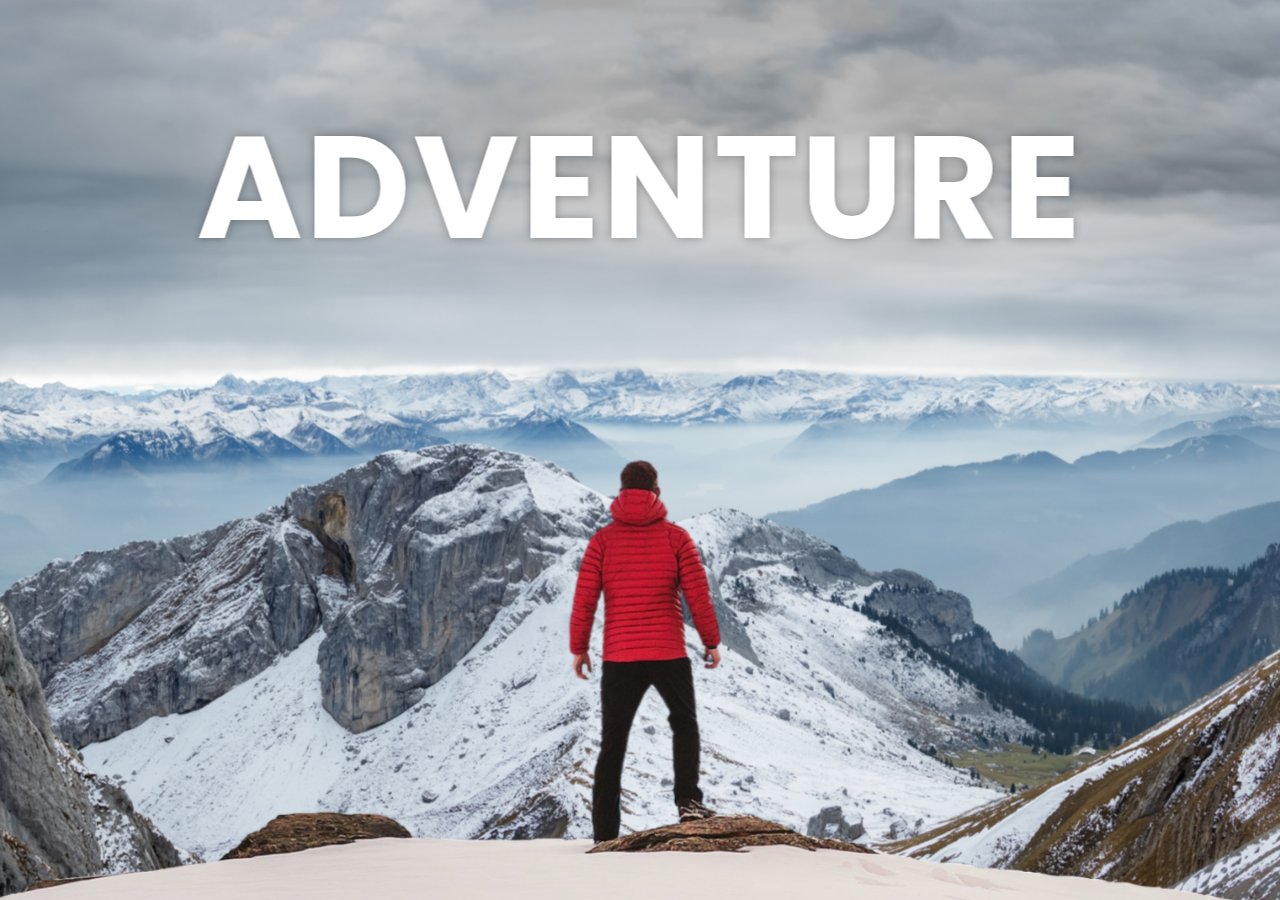
<file: Parallax website/index.html>
<!DOCTYPE html>
<html lang="en">
<head>
    <meta charset="UTF-8">
    <meta name="viewport" content="width=device-width, initial-scale=1.0">
    <link rel="stylesheet" href="index.css">
    <title>Parallax Effect</title>
</head>
<body>
    <div id="wrapper">
        <div class="container">
            <img src="img/background.png" class="background" >
            <img src="img/foreground.png" class="foreground">
            <h1>ADVENTURE</h1>
        </div>
        <section>
            <h2 class="sechead">Adventure Time!</h2>
            <br>
            <p class="text">
                Lorem ipsum dolor sit, amet consectetur adipisicing elit. Vel eaque nesciunt delectus distinctio quod animi reiciendis similique placeat quia obcaecati. Eaque culpa recusandae nihil. Repudiandae earum nobis amet quisquam animi cupiditate nemo. Architecto placeat culpa obcaecati magni. Recusandae beatae, nesciunt id vel eveniet quas veritatis dolorum voluptatem quidem amet quis, sit ipsam! Error quisquam, facere reprehenderit voluptates maiores fugiat maxime quam eaque tempore molestias assumenda? Ullam odit quos, natus officia ut exercitationem. Nisi corrupti commodi aliquid tenetur odit incidunt voluptate assumenda. Dolore perferendis praesentium mollitia nisi. Iusto delectus nostrum vel omnis corrupti! Voluptas quisquam assumenda debitis earum consequatur sit reiciendis.
                <br><br>
                Lorem ipsum dolor sit amet consectetur adipisicing elit. Dolor distinctio ipsam velit expedita. Error consequuntur fugit amet dicta repudiandae sapiente et magni ullam voluptas, hic possimus ut, numquam eum. Aliquam aut officia quo consectetur, saepe nostrum ex ipsam sapiente quaerat quae magni error qui. Saepe eveniet soluta deserunt dolorem rerum, commodi cupiditate libero voluptatibus reprehenderit! Pariatur quo eveniet culpa hic esse architecto, nihil itaque fugit nulla aperiam doloremque nesciunt consectetur ab aliquid veritatis nisi quia adipisci corrupti alias. Fugit error ab, consequatur cum qui eius dolorem numquam corrupti repellendus perferendis incidunt? Ratione fuga corporis asperiores? Doloremque excepturi omnis id rerum?
            </p>
            <div class="bg bg1">
                <h2 class="desc">BIKING</h2>
            </div>
            <p class="text">
                Lorem ipsum dolor sit, amet consectetur adipisicing elit. Vel eaque nesciunt delectus distinctio quod animi reiciendis similique placeat quia obcaecati. Eaque culpa recusandae nihil. Repudiandae earum nobis amet quisquam animi cupiditate nemo. Architecto placeat culpa obcaecati magni. Recusandae beatae, nesciunt id vel eveniet quas veritatis dolorum voluptatem quidem amet quis, sit ipsam! Error quisquam, facere reprehenderit voluptates maiores fugiat maxime quam eaque tempore molestias assumenda? Ullam odit quos, natus officia ut exercitationem. Nisi corrupti commodi aliquid tenetur odit incidunt voluptate assumenda. Dolore perferendis praesentium mollitia nisi. Iusto delectus nostrum vel omnis corrupti! Voluptas quisquam assumenda debitis earum consequatur sit reiciendis.
                <br><br>
                Lorem ipsum dolor sit amet consectetur adipisicing elit. Dolor distinctio ipsam velit expedita. Error consequuntur fugit amet dicta repudiandae sapiente et magni ullam voluptas, hic possimus ut, numquam eum. Aliquam aut officia quo consectetur, saepe nostrum ex ipsam sapiente quaerat quae magni error qui. Saepe eveniet soluta deserunt dolorem rerum, commodi cupiditate libero voluptatibus reprehenderit! Pariatur quo eveniet culpa hic esse architecto, nihil itaque fugit nulla aperiam doloremque nesciunt consectetur ab aliquid veritatis nisi quia adipisci corrupti alias. Fugit error ab, consequatur cum qui eius dolorem numquam corrupti repellendus perferendis incidunt? Ratione fuga corporis asperiores? Doloremque excepturi omnis id rerum?
            </p>
            <div class="bg bg2">
                <h2 class="desc">PARAGLIDING</h2>
            </div>
            <p class="text">
                Lorem ipsum dolor sit, amet consectetur adipisicing elit. Vel eaque nesciunt delectus distinctio quod animi reiciendis similique placeat quia obcaecati. Eaque culpa recusandae nihil. Repudiandae earum nobis amet quisquam animi cupiditate nemo. Architecto placeat culpa obcaecati magni. Recusandae beatae, nesciunt id vel eveniet quas veritatis dolorum voluptatem quidem amet quis, sit ipsam! Error quisquam, facere reprehenderit voluptates maiores fugiat maxime quam eaque tempore molestias assumenda? Ullam odit quos, natus officia ut exercitationem. Nisi corrupti commodi aliquid tenetur odit incidunt voluptate assumenda. Dolore perferendis praesentium mollitia nisi. Iusto delectus nostrum vel omnis corrupti! Voluptas quisquam assumenda debitis earum consequatur sit reiciendis.
                <br><br>
                Lorem ipsum dolor sit amet consectetur adipisicing elit. Dolor distinctio ipsam velit expedita. Error consequuntur fugit amet dicta repudiandae sapiente et magni ullam voluptas, hic possimus ut, numquam eum. Aliquam aut officia quo consectetur, saepe nostrum ex ipsam sapiente quaerat quae magni error qui. Saepe eveniet soluta deserunt dolorem rerum, commodi cupiditate libero voluptatibus reprehenderit! Pariatur quo eveniet culpa hic esse architecto, nihil itaque fugit nulla aperiam doloremque nesciunt consectetur ab aliquid veritatis nisi quia adipisci corrupti alias. Fugit error ab, consequatur cum qui eius dolorem numquam corrupti repellendus perferendis incidunt? Ratione fuga corporis asperiores? Doloremque excepturi omnis id rerum?
            </p>
            <div class="bg bg3">
                <h2 class="desc">SURFING</h2>
            </div>
            <p class="text">
                Lorem ipsum dolor sit, amet consectetur adipisicing elit. Vel eaque nesciunt delectus distinctio quod animi reiciendis similique placeat quia obcaecati. Eaque culpa recusandae nihil. Repudiandae earum nobis amet quisquam animi cupiditate nemo. Architecto placeat culpa obcaecati magni. Recusandae beatae, nesciunt id vel eveniet quas veritatis dolorum voluptatem quidem amet quis, sit ipsam! Error quisquam, facere reprehenderit voluptates maiores fugiat maxime quam eaque tempore molestias assumenda? Ullam odit quos, natus officia ut exercitationem. Nisi corrupti commodi aliquid tenetur odit incidunt voluptate assumenda. Dolore perferendis praesentium mollitia nisi. Iusto delectus nostrum vel omnis corrupti! Voluptas quisquam assumenda debitis earum consequatur sit reiciendis.
                <br><br>
                Lorem ipsum dolor sit amet consectetur adipisicing elit. Dolor distinctio ipsam velit expedita. Error consequuntur fugit amet dicta repudiandae sapiente et magni ullam voluptas, hic possimus ut, numquam eum. Aliquam aut officia quo consectetur, saepe nostrum ex ipsam sapiente quaerat quae magni error qui. Saepe eveniet soluta deserunt dolorem rerum, commodi cupiditate libero voluptatibus reprehenderit! Pariatur quo eveniet culpa hic esse architecto, nihil itaque fugit nulla aperiam doloremque nesciunt consectetur ab aliquid veritatis nisi quia adipisci corrupti alias. Fugit error ab, consequatur cum qui eius dolorem numquam corrupti repellendus perferendis incidunt? Ratione fuga corporis asperiores? Doloremque excepturi omnis id rerum?
            </p>
        </section>
    </div>
</body>
</html>
</file>
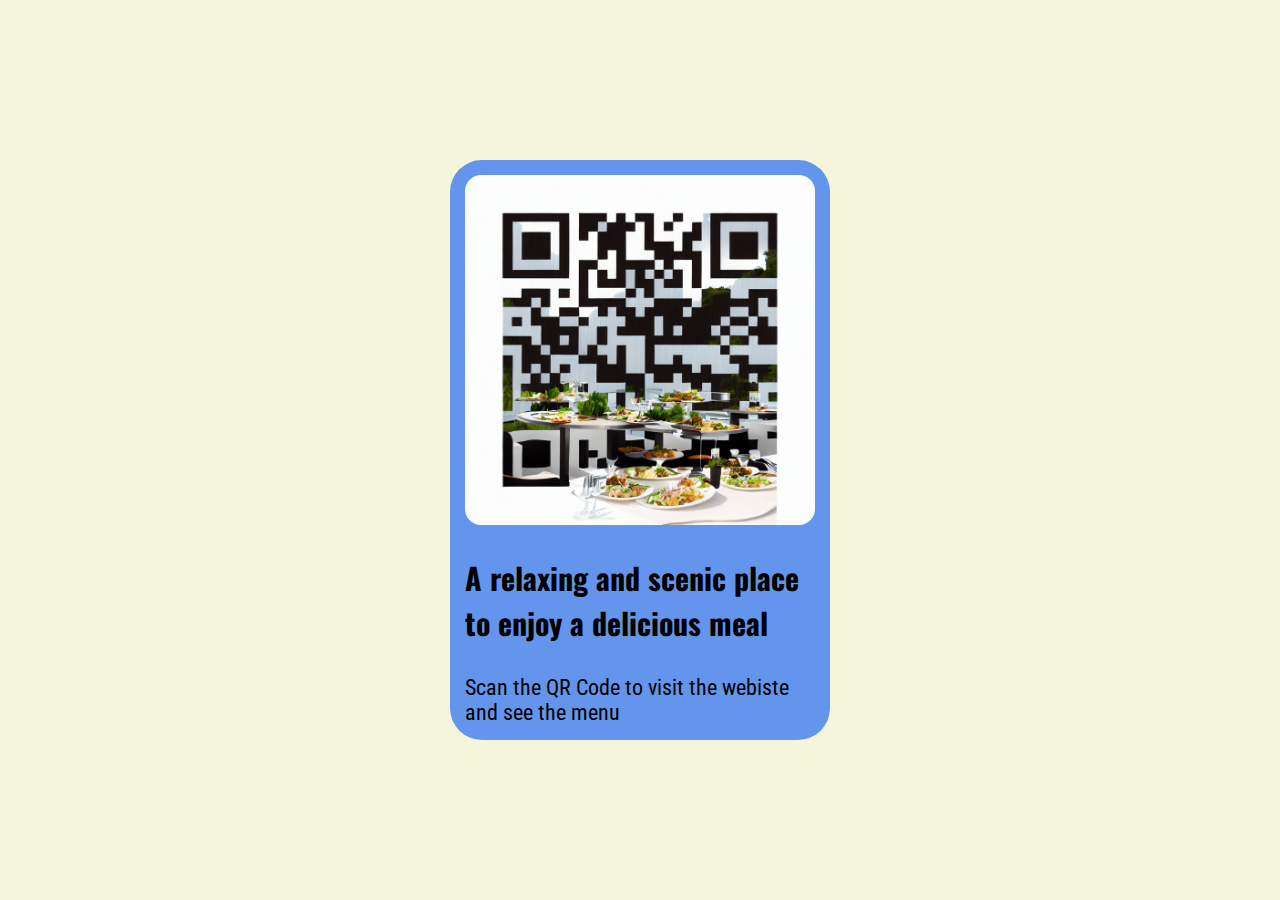
<file: Cards/card1.html>
<!DOCTYPE html>
<html lang="en">
<head>
    <meta charset="UTF-8">
    <meta name="viewport" content="width=device-width, initial-scale=1.0">
    <link rel="stylesheet" href="card1.css">
    <link rel="preconnect" href="https://fonts.googleapis.com">
<link rel="preconnect" href="https://fonts.gstatic.com" crossorigin>
<link href="https://fonts.googleapis.com/css2?family=Oswald:wght@500&display=swap" rel="stylesheet">
<link rel="preconnect" href="https://fonts.googleapis.com">
<link rel="preconnect" href="https://fonts.gstatic.com" crossorigin>
<link href="https://fonts.googleapis.com/css2?family=Roboto+Condensed&display=swap" rel="stylesheet">
    <title>Cards</title>
</head>
<body>
    <div class="container">
        <div class="box">
            <img src="image.png" alt="">
            <h2>A relaxing and scenic place to enjoy a delicious meal </h2>
            <p>Scan the QR Code to visit the webiste and see the menu</p>
        </div>
    </div>
</body>
</html>
</file>
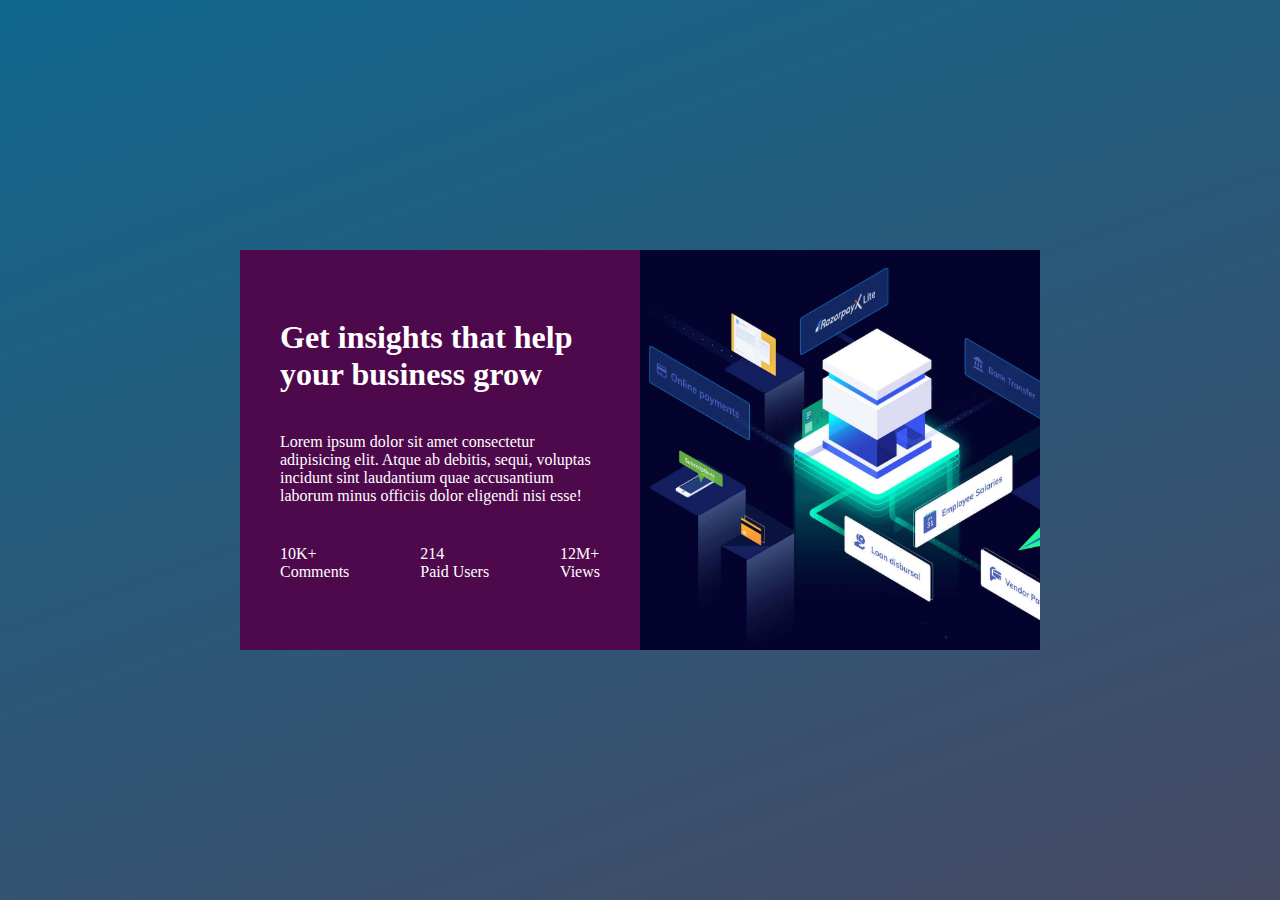
<file: Cards/card3.html>
<!DOCTYPE html>
<html lang="en">
<head>
    <meta charset="UTF-8">
    <meta name="viewport" content="width=device-width, initial-scale=1.0">
    <link rel="stylesheet" href="card3.css">
    <title>Groww</title>
</head>
<body>
    <div class="container">
        <div class="box">
            <div class="overlay"></div>
            <div class="content">
              <h1>Get insights that help your business grow</h1>
               <p>Lorem ipsum dolor sit amet consectetur adipisicing elit. Atque ab debitis, sequi, voluptas incidunt sint laudantium quae accusantium laborum minus officiis dolor eligendi nisi esse!</p>
             <div class="stats">
                <div class="comm">
                    <span>10K+</span>
                    <span>Comments</span>
                </div>
                <div class="comm">
                    <span>214</span>
                    <span>Paid Users</span>
                </div>
                <div class="comm">
                    <span>12M+</span>
                    <span>Views</span>
                </div>
             </div>
             </div>
            <div class="image">
            </div>
        </div>
    </div>
</body>
</html>
</file>
<file: Parallax website/index.css>
@import url("https://fonts.googleapis.com/css2?family=Poppins&display=swap");

#wrapper{
    overflow-x: hidden;
    height: 100vh;
    overflow-y: auto;
    perspective: 10px;  
}
.container{
    display: flex;
    position: relative;
    align-items: center;
    justify-content: center ;
    height: 100%;
    z-index:-1;
    transform-style: preserve-3d;
}
.background{
    transform: translateZ(-40px);
    scale: 5.05;
}
.foreground{
    transform: translateZ(-20px);
    scale: 3.1;
}
.background , .foreground{
    position: absolute;
    z-index: -1;
    height: 100%;
    width: 100%;
    object-fit: cover;
}

*{
    margin: 0;
    padding:  0;
    box-sizing: border-box;
    font-family:"poppins", "sans-serif";
}
h1{
    position: absolute;
    top: 5rem;
    left: 50%;
    transform: translateX(-50%);
    letter-spacing: 3px;
    font-size: 9rem;
    color: white;
    text-shadow: 0 0 10px rgba(0,0,0,0.3);
}
section{
    position: relative;
    background-color: rgb(45,45,45);
    color: white;
    padding: 4.5rem 0;
}
.sechead{
    font-size: 4.5rem;
    padding: 0 9rem;
}
.text{
    font-size: 1.4rem;
    padding: 0 9rem;
    margin: 4.5rem 0;
}
.bg{
    position: relative;
    width: 100%;
    height:500px;
    background-attachment: fixed;
    background-size: cover;
    background-position: center;
    display: flex;
    justify-content: center;
    align-items: center;
}
.desc{
    position: absolute;
    padding: 0.4rem 2.4rem;
    color: black;
    background-color: white;
    font-size: 3.2rem;
    font-weight: 600;
}
.bg1{
    background-image: url(img/sport-1.jpg);
}
.bg2{
    background-image: url(img/sport-2.jpg);
}
.bg3{
    background-image: url(img/sport-3.jpg);
}
</file>
<file: Cards/card1.css>
.container{
    background-color: beige;
    width: 100vw;
    display: flex;
    flex-direction: column;
    justify-content: center;
    align-items: center;
    height: 100vh;
}
.box{
    display: flex;
    flex-direction: column;
    align-items: center;
    justify-content: center;
    width: fit-content;
    padding: 15px;
    height: fit-content;
    background-color: cornflowerblue;
    border-radius: 2pc;
    gap: 30px;
}
img{
    display: block;
    width: 350px;
    border-radius: 1pc;
}
*{
    margin: 0;
    padding: 0;
    box-sizing: border-box;
}
h2{
    font-family: 'Oswald', sans-serif;
    max-width: 350px;
    font-size: 30px;
}
p{
    font-family: 'Roboto Condensed', sans-serif;
    font-size: 22px;
    max-width: 350px;
}
</file>
<file: Cards/card3.css>
*{
    margin: 0;
    padding: 0;
    box-sizing: border-box;
    color: white;
}
.container{
    background-color: #cdd6da;
    background-image: linear-gradient(160deg, #10678d 0%, #464963 100%);
    width: 100vw;
    height: 100vh;
    display: flex;
    flex-direction: row;
    justify-content: center;
    align-items: center;
}
.box{
    position: relative;
    width: 800px;
    display: flex;
    flex-direction: row;
    justify-content: center;
    align-items: center;
    overflow: hidden;
    background-color: #4e094c;
}

.image{
    width: 400px;
    height: 400px;
    background-image: url(icon.jpg);
    background-size: cover;
    overflow: hidden;
}
.content{
    width: 400px;
    height: 400px;
    padding: 40px;
    display: flex;
    flex-wrap: wrap;
    flex-direction: column;
    justify-content: center;
    align-items: center;
    row-gap: 40px;
    overflow: hidden;
}
.comm{
    display: flex;
    flex-direction: column;
}
.stats{
    width: 100%;
    display: flex;
    flex-direction: row;
    align-items: center;
    justify-content: space-between;

}
.box:hover .overlay{
    right: 0%;
}

.overlay{
    position: absolute;
    background-color:rgba(0,0,0,0.5);
    width: 100%;
    height: 100%;
    top: 0;
    right: 100%;
    transition: right 4s linear 0s;
}
</file>
